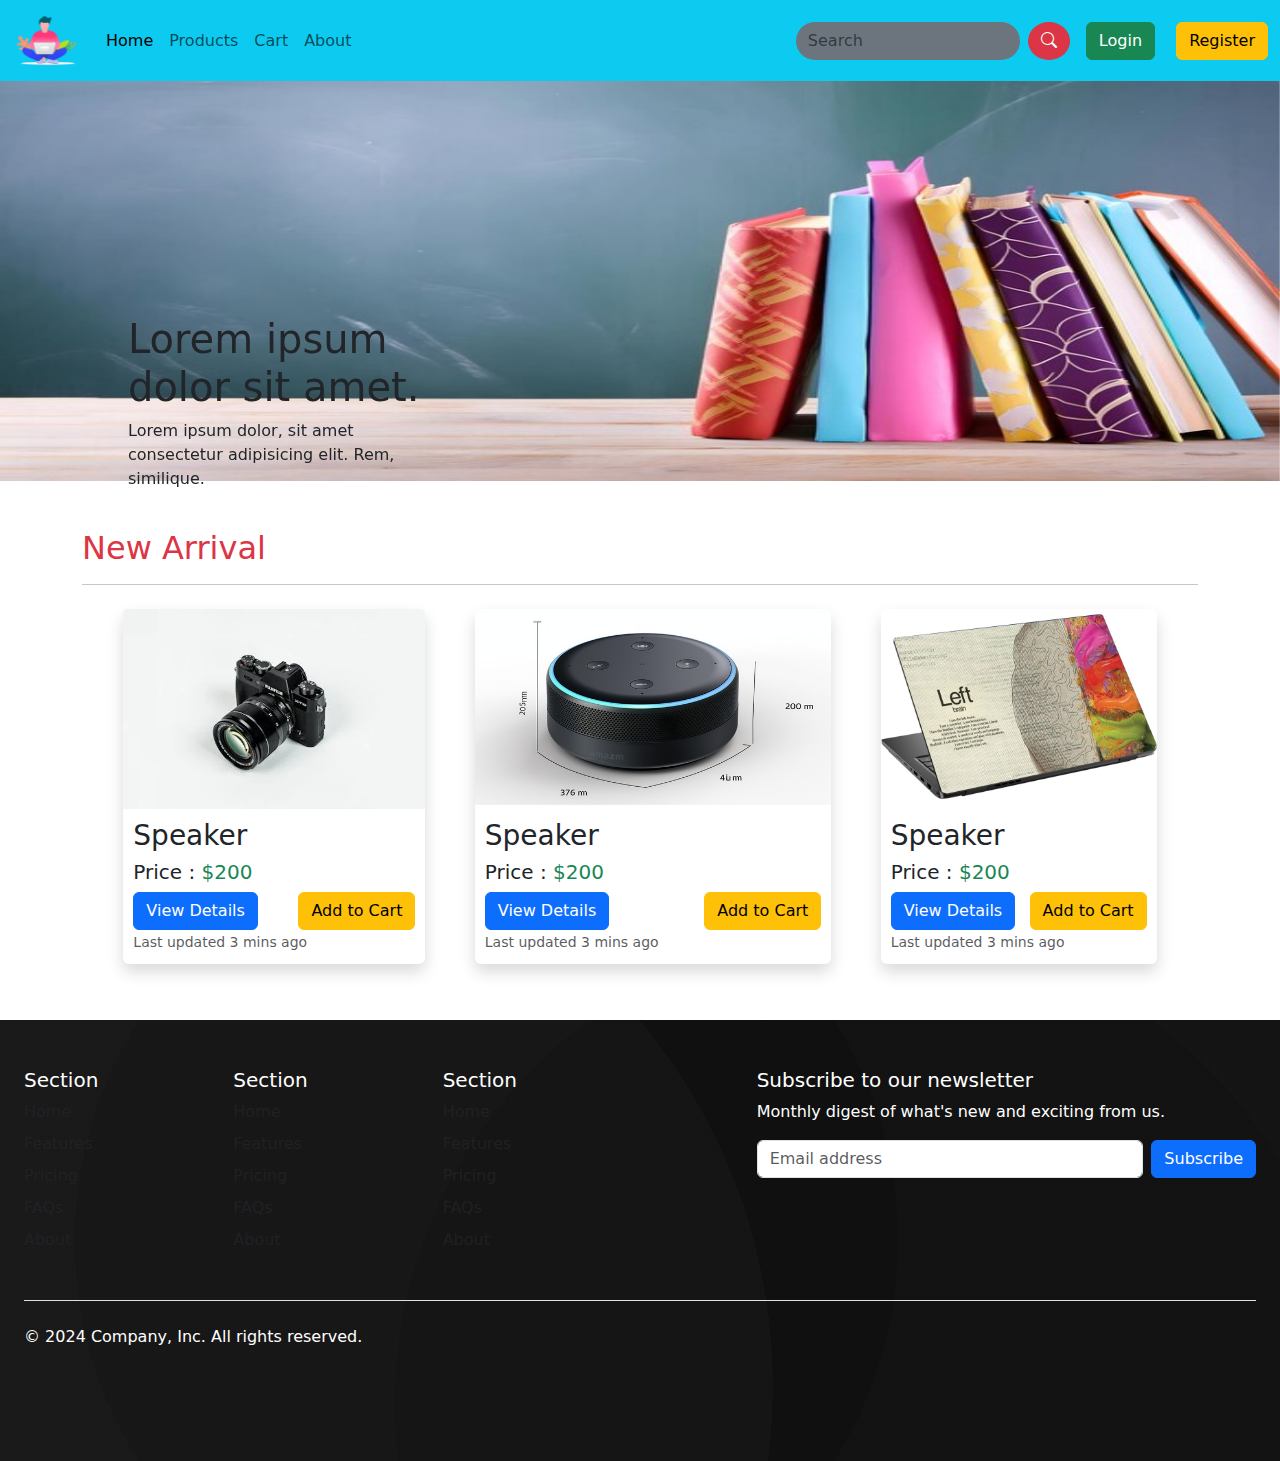
<file: index.html>
<!doctype html>
<html lang="en">

<head>
  <meta charset="utf-8">
  <meta name="viewport" content="width=device-width, initial-scale=1">
  <title>Mystore Official Website</title>

  <!-- favicon -->
  <link rel="shortcut icon" href="./images/logo.png" type="image/x-icon">
  <link rel="apple-touch-icon" href="./images/logo.png">

  <!-- Custom CSS -->
  <link rel="stylesheet" href="style.css">

  <!-- CDN link for bootstrap -->
  <link href="https://cdn.jsdelivr.net/npm/bootstrap@5.3.3/dist/css/bootstrap.min.css" rel="stylesheet"
    integrity="sha384-QWTKZyjpPEjISv5WaRU9OFeRpok6YctnYmDr5pNlyT2bRjXh0JMhjY6hW+ALEwIH" crossorigin="anonymous">

  <!-- cdn for owl carousel -->
  <link rel="stylesheet" href="https://cdnjs.cloudflare.com/ajax/libs/OwlCarousel2/2.3.4/assets/owl.carousel.css"
    integrity="sha512-UTNP5BXLIptsaj5WdKFrkFov94lDx+eBvbKyoe1YAfjeRPC+gT5kyZ10kOHCfNZqEui1sxmqvodNUx3KbuYI/A=="
    crossorigin="anonymous" referrerpolicy="no-referrer" />

  <link rel="stylesheet" href="https://cdnjs.cloudflare.com/ajax/libs/OwlCarousel2/2.3.4/assets/owl.theme.default.css"
    integrity="sha512-OTcub78R3msOCtY3Tc6FzeDJ8N9qvQn1Ph49ou13xgA9VsH9+LRxoFU6EqLhW4+PKRfU+/HReXmSZXHEkpYoOA=="
    crossorigin="anonymous" referrerpolicy="no-referrer" />

</head>

<body>

  <!-- start of header -->
  <header class="bg-info" id="header">
    <nav class="navbar navbar-expand-lg">
      <div class="container-fluid">
        <a class="navbar-brand" href="#">
          <img src="./images/logo.png" alt="logo Image" width="70px">
        </a>
        <button class="navbar-toggler" type="button" data-bs-toggle="collapse" data-bs-target="#navbarScroll"
          aria-controls="navbarScroll" aria-expanded="false" aria-label="Toggle navigation">
          <span class="navbar-toggler-icon"></span>
        </button>
        <div class="collapse navbar-collapse" id="navbarScroll">
          <ul class="navbar-nav me-auto my-2 my-lg-0 navbar-nav-scroll" style="--bs-scroll-height: 100px;">
            <li class="nav-item">
              <a class="nav-link active" aria-current="page" href="./index.html">Home</a>
            </li>
            <li class="nav-item">
              <a class="nav-link" href="./products.html">Products</a>
            </li>

            <li class="nav-item">
              <a class="nav-link" href="./cart.html">Cart</a>
            </li>

            <li class="nav-item">
              <a class="nav-link" href="./about.html">About</a>
            </li>

          </ul>
          <form class="d-flex" role="search">
            <input class="form-control me-2 rounded-pill bg-secondary border-0" type="search" placeholder="Search"
              aria-label="Search">
            <button class="btn btn-danger rounded-circle" type="submit"><i class="bi bi-search"></i></button>
          </form>

          <div class="btns">
            <a href="./login.html" class="btn btn-success mx-3">Login</a>
            <a href="./signup.html" class="btn btn-warning">Register</a>

          </div>
        </div>
      </div>
    </nav>
  </header>
  <!-- end of header -->


  <!-- start of main -->
  <main>

    <!-- start of banner/carousel -->
    <div id="banner">


      <div id="carouselExampleAutoplaying" class="carousel slide position-relative" data-bs-ride="carousel">
        <div class="carousel-inner">
          <div class="carousel-item active">
            <img src="./images/b3.jpg" class="d-block w-100" alt="bannerimage">

          </div>
          <div class="carousel-item">
            <img src="./images/b2.jpg" class="d-block w-100" alt="bannerimage">
          </div>
          <div class="carousel-item">
            <img src="./images/b3.jpg" class="d-block w-100" alt="bannerimage">
          </div>
        </div>
        <button class="carousel-control-prev button" type="button" data-bs-target="#carouselExampleAutoplaying"
          data-bs-slide="prev">
          <span class="carousel-control-prev-icon" aria-hidden="true"></span>
          <span class="visually-hidden">Previous</span>
        </button>
        <button class="carousel-control-next button" type="button" data-bs-target="#carouselExampleAutoplaying"
          data-bs-slide="next">
          <span class="carousel-control-next-icon" aria-hidden="true"></span>
          <span class="visually-hidden">Next</span>
        </button>
      </div>

      <div class="imagedetails">
        <h1>Lorem ipsum dolor sit amet.</h1>
        <p>Lorem ipsum dolor, sit amet consectetur adipisicing elit. Rem, similique.</p>
      </div>

    </div>
    <!-- end of banner -->


    <!-- start of new Arrival products -->
    <div class="container my-5" id="arrivals">
      <h2 class="text-danger">New Arrival</h2>
      <hr>
      <div class="d-flex justify-content-center">
        <div class="col-md-12">
          <div class="d-lg-flex justify-content-evenly ">
            <div class="card m-2 shadow border-0">
              <img src="./images/p1.webp" class="card-img-top" alt="productimage">
              <div class="card-body">
                <h3 class="card-title">Speaker</h3>
                <h5>Price : <span class="text-success">$200</span></h5>

                <div class="d-flex justify-content-between">
                  <button class="btn btn-primary">View Details</button>
                  <button class="btn btn-warning">Add to Cart</button>
                </div>

                <p class="card-text"><small class="text-body-secondary">Last updated 3 mins ago</small></p>
              </div>
            </div>

            <div class="card m-2 shadow border-0">
              <img src="./images/p2.jpg" class="card-img-top" alt="productimage">
              <div class="card-body">
                <h3 class="card-title">Speaker</h3>
                <h5>Price : <span class="text-success">$200</span></h5>

                <div class="d-flex justify-content-between">
                  <button class="btn btn-primary">View Details</button>
                  <button class="btn btn-warning">Add to Cart</button>
                </div>

                <p class="card-text"><small class="text-body-secondary">Last updated 3 mins ago</small></p>
              </div>
            </div>

            <div class="card m-2 shadow border-0">
              <img src="./images/p4.jpg" class="card-img-top" alt="productimage">
              <div class="card-body">
                <h3 class="card-title">Speaker</h3>
                <h5>Price : <span class="text-success">$200</span></h5>

                <div class="d-flex justify-content-between">
                  <button class="btn btn-primary">View Details</button>
                  <button class="btn btn-warning">Add to Cart</button>
                </div>

                <p class="card-text"><small class="text-body-secondary">Last updated 3 mins ago</small></p>
              </div>
            </div>

          </div>


        </div>

      </div>

    </div>
    <!-- end of new arrival products -->

    <!-- start of owl carousel -->

    <div class="owl-carousel">
      <div> <img src="./images/logo.png" alt=""></div>
      <div> <img src="./images/logo.png" alt=""></div>
      <div> <img src="./images/logo.png" alt=""></div>
      <div> <img src="./images/logo.png" alt=""></div>
      <div> <img src="./images/logo.png" alt=""></div>
      <div> <img src="./images/logo.png" alt=""></div>
      <div> <img src="./images/logo.png" alt=""></div>
    </div>
    <!-- end of owl carousel  -->









  </main>
  <!-- end of main -->



  <!-- start of footer -->

      <footer class="py-5 px-4">
        <div class="row">
          <div class="col-6 col-md-2 mb-3">
            <h5>Section</h5>
            <ul class="nav flex-column">
              <li class="nav-item mb-2"><a href="#" class="nav-link p-0 text-body-secondary">Home</a></li>
              <li class="nav-item mb-2"><a href="#" class="nav-link p-0 text-body-secondary">Features</a></li>
              <li class="nav-item mb-2"><a href="#" class="nav-link p-0 text-body-secondary">Pricing</a></li>
              <li class="nav-item mb-2"><a href="#" class="nav-link p-0 text-body-secondary">FAQs</a></li>
              <li class="nav-item mb-2"><a href="#" class="nav-link p-0 text-body-secondary">About</a></li>
            </ul>
          </div>
    
          <div class="col-6 col-md-2 mb-3">
            <h5>Section</h5>
            <ul class="nav flex-column">
              <li class="nav-item mb-2"><a href="#" class="nav-link p-0 text-body-secondary">Home</a></li>
              <li class="nav-item mb-2"><a href="#" class="nav-link p-0 text-body-secondary">Features</a></li>
              <li class="nav-item mb-2"><a href="#" class="nav-link p-0 text-body-secondary">Pricing</a></li>
              <li class="nav-item mb-2"><a href="#" class="nav-link p-0 text-body-secondary">FAQs</a></li>
              <li class="nav-item mb-2"><a href="#" class="nav-link p-0 text-body-secondary">About</a></li>
            </ul>
          </div>
    
          <div class="col-6 col-md-2 mb-3">
            <h5>Section</h5>
            <ul class="nav flex-column">
              <li class="nav-item mb-2"><a href="#" class="nav-link p-0 text-body-secondary">Home</a></li>
              <li class="nav-item mb-2"><a href="#" class="nav-link p-0 text-body-secondary">Features</a></li>
              <li class="nav-item mb-2"><a href="#" class="nav-link p-0 text-body-secondary">Pricing</a></li>
              <li class="nav-item mb-2"><a href="#" class="nav-link p-0 text-body-secondary">FAQs</a></li>
              <li class="nav-item mb-2"><a href="#" class="nav-link p-0 text-body-secondary">About</a></li>
            </ul>
          </div>
    
          <div class="col-md-5 offset-md-1 mb-3">
            <form>
              <h5>Subscribe to our newsletter</h5>
              <p>Monthly digest of what's new and exciting from us.</p>
              <div class="d-flex flex-column flex-sm-row w-100 gap-2">
                <label for="newsletter1" class="visually-hidden">Email address</label>
                <input id="newsletter1" type="text" class="form-control" placeholder="Email address">
                <button class="btn btn-primary" type="button">Subscribe</button>
              </div>
            </form>
          </div>
        </div>
    
        <div class="d-flex flex-column flex-sm-row justify-content-between py-4 my-4 border-top">
          <p>&copy; 2024 Company, Inc. All rights reserved.</p>
          <ul class="list-unstyled d-flex">
            <li class="ms-3"><a class="link-body-emphasis" href="#"></a></li>
            <li class="ms-3"><a class="link-body-emphasis" href="#"></a></li>
            <li class="ms-3"><a class="link-body-emphasis" href="#"></a></li>
          </ul>
        </div>
      </footer>
 
  <!-- end of footer -->




  <!-- CDN js for bootstrap -->
  <script src="https://cdn.jsdelivr.net/npm/bootstrap@5.3.3/dist/js/bootstrap.bundle.min.js"
    integrity="sha384-YvpcrYf0tY3lHB60NNkmXc5s9fDVZLESaAA55NDzOxhy9GkcIdslK1eN7N6jIeHz"
    crossorigin="anonymous"></script>

  <!-- CDN for owl Carousel -->

  <script src="https://cdnjs.cloudflare.com/ajax/libs/jquery/3.7.1/jquery.min.js"
    integrity="sha512-v2CJ7UaYy4JwqLDIrZUI/4hqeoQieOmAZNXBeQyjo21dadnwR+8ZaIJVT8EE2iyI61OV8e6M8PP2/4hpQINQ/g=="
    crossorigin="anonymous" referrerpolicy="no-referrer"></script>

  <script src="https://cdnjs.cloudflare.com/ajax/libs/OwlCarousel2/2.3.4/owl.carousel.min.js"
    integrity="sha512-bPs7Ae6pVvhOSiIcyUClR7/q2OAsRiovw4vAkX+zJbw3ShAeeqezq50RIIcIURq7Oa20rW2n2q+fyXBNcU9lrw=="
    crossorigin="anonymous" referrerpolicy="no-referrer"></script>

  <!-- Owl carousel properties -->

  <script>
    var owl = $('.owl-carousel');
    owl.owlCarousel({
      // items: 7,
      loop: true,
      margin: 10,
      autoplay: true,
      autoplayTimeout: 2000,
      autoplayHoverPause: true,
      responsive:{
            480:{
                items:2
            },
            600:{
                items:5
            }
        }
    });
  </script>
</body>

</html>
</file>
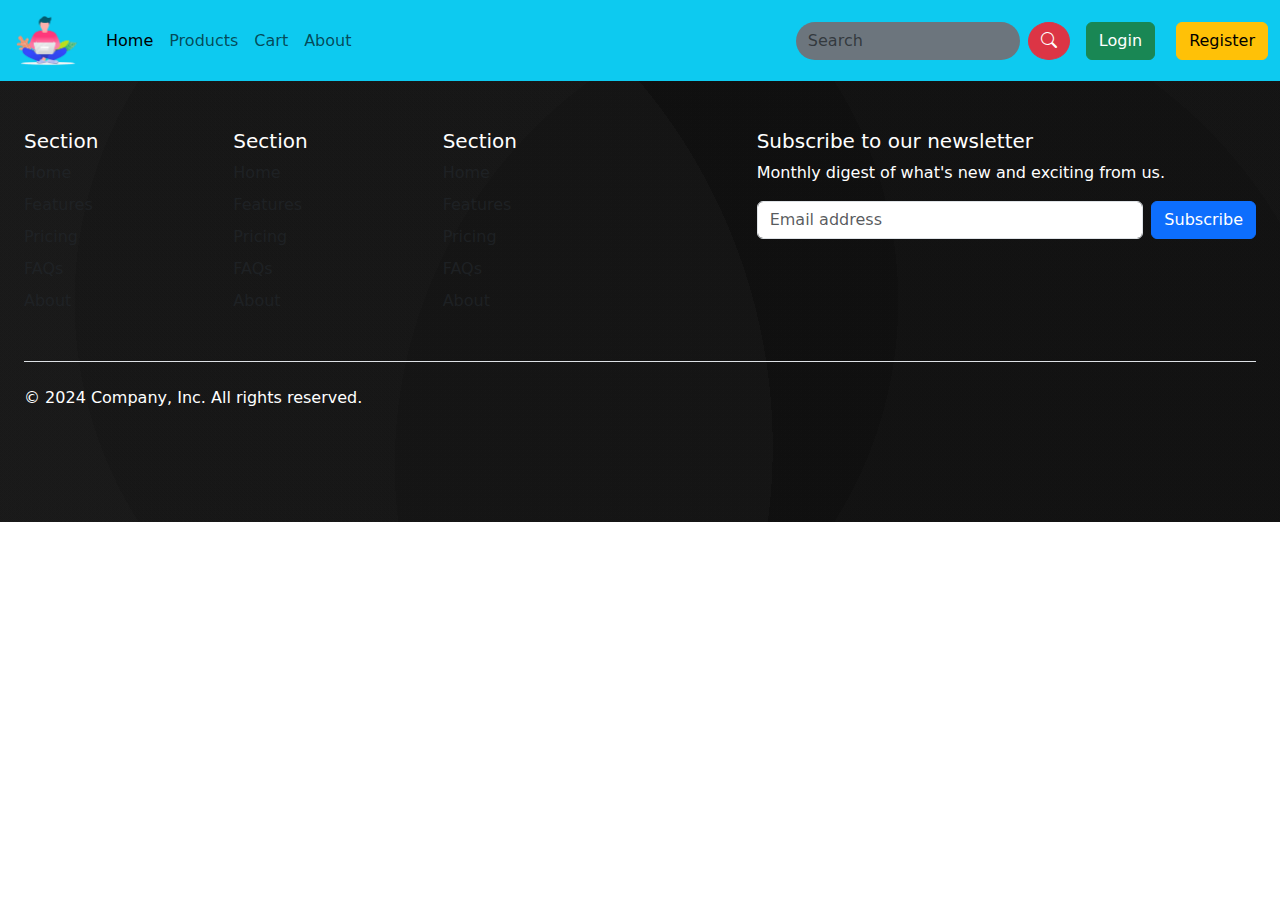
<file: login.html>
<!doctype html>
<html lang="en">

<head>
  <meta charset="utf-8">
  <meta name="viewport" content="width=device-width, initial-scale=1">
  <title>Mystore Official Website</title>

  <!-- favicon -->
  <link rel="shortcut icon" href="./images/logo.png" type="image/x-icon">
  <link rel="apple-touch-icon" href="./images/logo.png">

  <!-- Custom CSS -->
  <link rel="stylesheet" href="style.css">

  <!-- CDN link for bootstrap -->
  <link href="https://cdn.jsdelivr.net/npm/bootstrap@5.3.3/dist/css/bootstrap.min.css" rel="stylesheet"
    integrity="sha384-QWTKZyjpPEjISv5WaRU9OFeRpok6YctnYmDr5pNlyT2bRjXh0JMhjY6hW+ALEwIH" crossorigin="anonymous">



</head>

<body>

  <!-- start of header -->
  <header class="bg-info" id="header">
    <nav class="navbar navbar-expand-lg">
      <div class="container-fluid">
        <a class="navbar-brand" href="#">
          <img src="./images/logo.png" alt="logo Image" width="70px">
        </a>
        <button class="navbar-toggler" type="button" data-bs-toggle="collapse" data-bs-target="#navbarScroll"
          aria-controls="navbarScroll" aria-expanded="false" aria-label="Toggle navigation">
          <span class="navbar-toggler-icon"></span>
        </button>
        <div class="collapse navbar-collapse" id="navbarScroll">
          <ul class="navbar-nav me-auto my-2 my-lg-0 navbar-nav-scroll" style="--bs-scroll-height: 100px;">
            <li class="nav-item">
              <a class="nav-link active" aria-current="page" href="./index.html">Home</a>
            </li>
            <li class="nav-item">
              <a class="nav-link" href="./products.html">Products</a>
            </li>

            <li class="nav-item">
              <a class="nav-link" href="./cart.html">Cart</a>
            </li>

            <li class="nav-item">
              <a class="nav-link" href="./about.html">About</a>
            </li>

          </ul>
          <form class="d-flex" role="search">
            <input class="form-control me-2 rounded-pill bg-secondary border-0" type="search" placeholder="Search"
              aria-label="Search">
            <button class="btn btn-danger rounded-circle" type="submit"><i class="bi bi-search"></i></button>
          </form>

          <div class="btns">
            <a href="./login.html" class="btn btn-success mx-3">Login</a>
            <a href="./signup.html" class="btn btn-warning">Register</a>

          </div>
        </div>
      </div>
    </nav>
  </header>
  <!-- end of header -->



  <!-- start of footer -->
  <footer class="py-5 px-4">
    <div class="row">
      <div class="col-6 col-md-2 mb-3">
        <h5>Section</h5>
        <ul class="nav flex-column">
          <li class="nav-item mb-2"><a href="#" class="nav-link p-0 text-body-secondary">Home</a></li>
          <li class="nav-item mb-2"><a href="#" class="nav-link p-0 text-body-secondary">Features</a></li>
          <li class="nav-item mb-2"><a href="#" class="nav-link p-0 text-body-secondary">Pricing</a></li>
          <li class="nav-item mb-2"><a href="#" class="nav-link p-0 text-body-secondary">FAQs</a></li>
          <li class="nav-item mb-2"><a href="#" class="nav-link p-0 text-body-secondary">About</a></li>
        </ul>
      </div>

      <div class="col-6 col-md-2 mb-3">
        <h5>Section</h5>
        <ul class="nav flex-column">
          <li class="nav-item mb-2"><a href="#" class="nav-link p-0 text-body-secondary">Home</a></li>
          <li class="nav-item mb-2"><a href="#" class="nav-link p-0 text-body-secondary">Features</a></li>
          <li class="nav-item mb-2"><a href="#" class="nav-link p-0 text-body-secondary">Pricing</a></li>
          <li class="nav-item mb-2"><a href="#" class="nav-link p-0 text-body-secondary">FAQs</a></li>
          <li class="nav-item mb-2"><a href="#" class="nav-link p-0 text-body-secondary">About</a></li>
        </ul>
      </div>

      <div class="col-6 col-md-2 mb-3">
        <h5>Section</h5>
        <ul class="nav flex-column">
          <li class="nav-item mb-2"><a href="#" class="nav-link p-0 text-body-secondary">Home</a></li>
          <li class="nav-item mb-2"><a href="#" class="nav-link p-0 text-body-secondary">Features</a></li>
          <li class="nav-item mb-2"><a href="#" class="nav-link p-0 text-body-secondary">Pricing</a></li>
          <li class="nav-item mb-2"><a href="#" class="nav-link p-0 text-body-secondary">FAQs</a></li>
          <li class="nav-item mb-2"><a href="#" class="nav-link p-0 text-body-secondary">About</a></li>
        </ul>
      </div>

      <div class="col-md-5 offset-md-1 mb-3">
        <form>
          <h5>Subscribe to our newsletter</h5>
          <p>Monthly digest of what's new and exciting from us.</p>
          <div class="d-flex flex-column flex-sm-row w-100 gap-2">
            <label for="newsletter1" class="visually-hidden">Email address</label>
            <input id="newsletter1" type="text" class="form-control" placeholder="Email address">
            <button class="btn btn-primary" type="button">Subscribe</button>
          </div>
        </form>
      </div>
    </div>

    <div class="d-flex flex-column flex-sm-row justify-content-between py-4 my-4 border-top">
      <p>&copy; 2024 Company, Inc. All rights reserved.</p>
      <ul class="list-unstyled d-flex">
        <li class="ms-3"><a class="link-body-emphasis" href="#"></a></li>
        <li class="ms-3"><a class="link-body-emphasis" href="#"></a></li>
        <li class="ms-3"><a class="link-body-emphasis" href="#"></a></li>
      </ul>
    </div>
  </footer>
<!-- end of footer -->




<!-- CDN js for bootstrap -->
<script src="https://cdn.jsdelivr.net/npm/bootstrap@5.3.3/dist/js/bootstrap.bundle.min.js"
integrity="sha384-YvpcrYf0tY3lHB60NNkmXc5s9fDVZLESaAA55NDzOxhy9GkcIdslK1eN7N6jIeHz"
crossorigin="anonymous"></script>


</body>

</html>
</file>
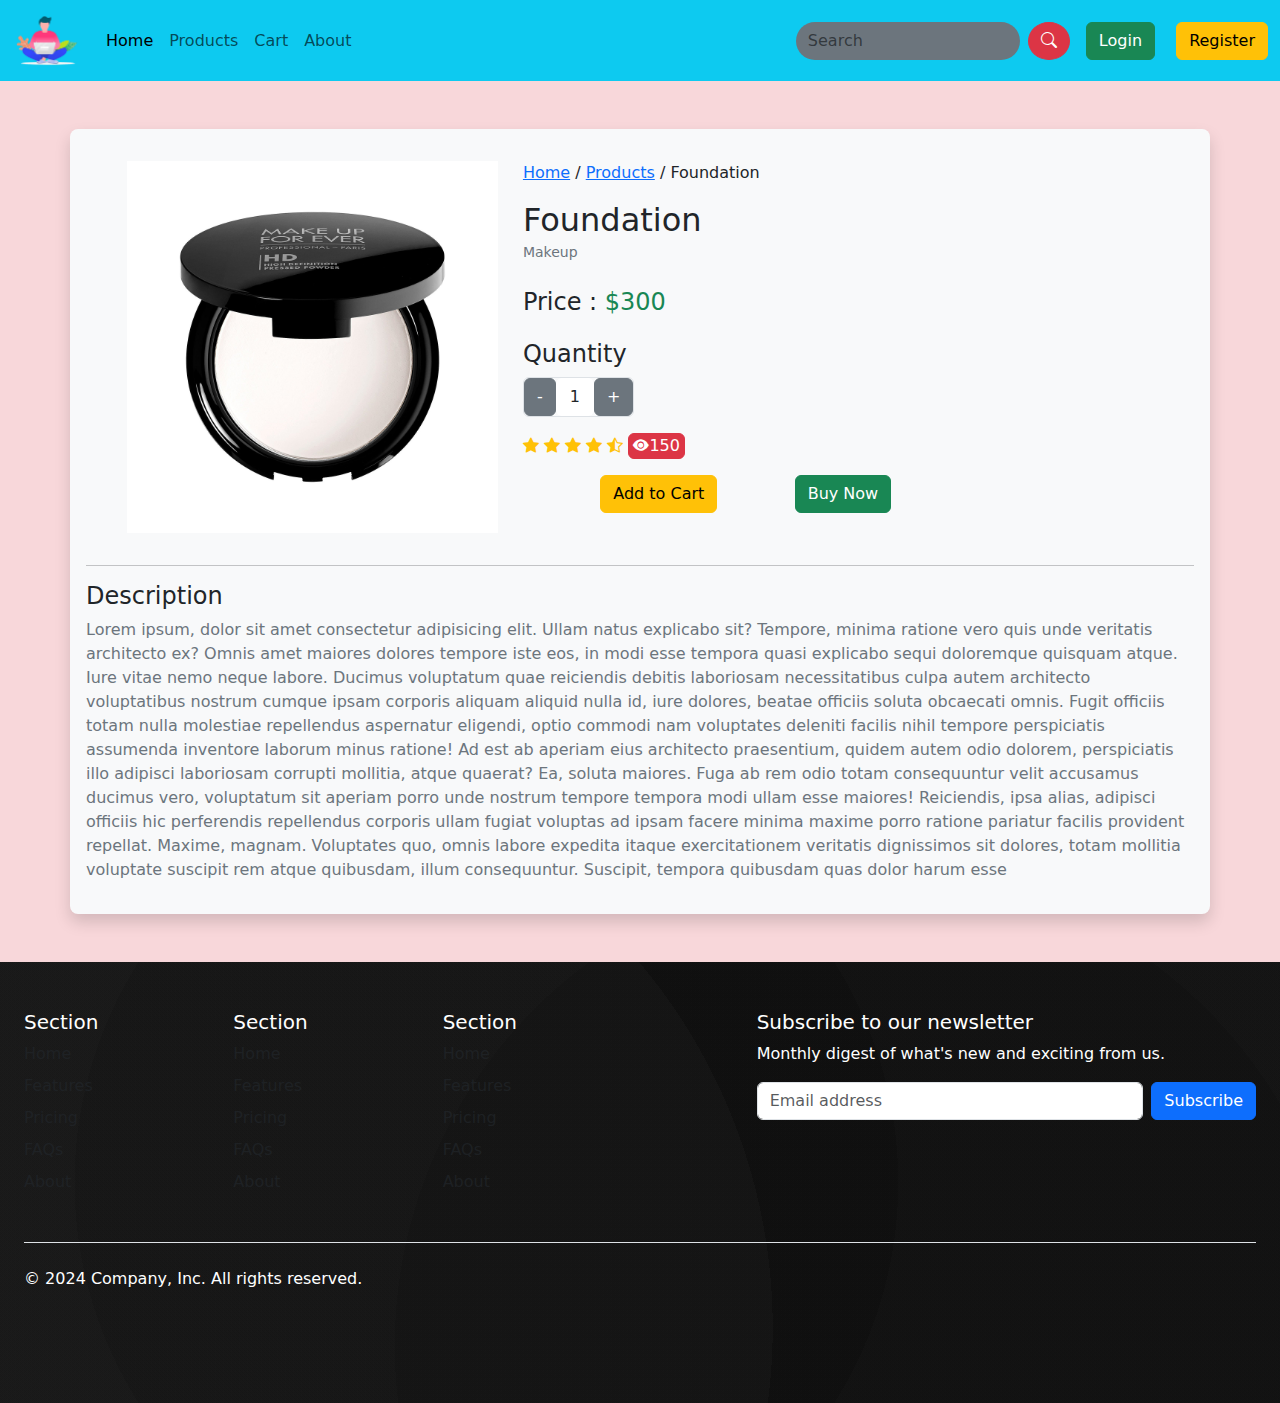
<file: productdetails.html>
<!doctype html>
<html lang="en">

<head>
    <meta charset="utf-8">
    <meta name="viewport" content="width=device-width, initial-scale=1">
    <title>Mystore Official Website</title>

    <!-- favicon -->
    <link rel="shortcut icon" href="./images/logo.png" type="image/x-icon">
    <link rel="apple-touch-icon" href="./images/logo.png">

    <!-- Custom CSS -->
    <link rel="stylesheet" href="style.css">

    <!-- CDN link for bootstrap -->
    <link href="https://cdn.jsdelivr.net/npm/bootstrap@5.3.3/dist/css/bootstrap.min.css" rel="stylesheet"
        integrity="sha384-QWTKZyjpPEjISv5WaRU9OFeRpok6YctnYmDr5pNlyT2bRjXh0JMhjY6hW+ALEwIH" crossorigin="anonymous">

    <!-- cdn for owl carousel -->
    <link rel="stylesheet" href="https://cdnjs.cloudflare.com/ajax/libs/OwlCarousel2/2.3.4/assets/owl.carousel.css"
        integrity="sha512-UTNP5BXLIptsaj5WdKFrkFov94lDx+eBvbKyoe1YAfjeRPC+gT5kyZ10kOHCfNZqEui1sxmqvodNUx3KbuYI/A=="
        crossorigin="anonymous" referrerpolicy="no-referrer" />

    <link rel="stylesheet" href="https://cdnjs.cloudflare.com/ajax/libs/OwlCarousel2/2.3.4/assets/owl.theme.default.css"
        integrity="sha512-OTcub78R3msOCtY3Tc6FzeDJ8N9qvQn1Ph49ou13xgA9VsH9+LRxoFU6EqLhW4+PKRfU+/HReXmSZXHEkpYoOA=="
        crossorigin="anonymous" referrerpolicy="no-referrer" />

</head>

<body class="bg-danger-subtle">

    <!-- start of header -->
    <header class="bg-info" id="header">
        <nav class="navbar navbar-expand-lg">
            <div class="container-fluid">
                <a class="navbar-brand" href="#">
                    <img src="./images/logo.png" alt="logo Image" width="70px">
                </a>
                <button class="navbar-toggler" type="button" data-bs-toggle="collapse" data-bs-target="#navbarScroll"
                    aria-controls="navbarScroll" aria-expanded="false" aria-label="Toggle navigation">
                    <span class="navbar-toggler-icon"></span>
                </button>
                <div class="collapse navbar-collapse" id="navbarScroll">
                    <ul class="navbar-nav me-auto my-2 my-lg-0 navbar-nav-scroll" style="--bs-scroll-height: 100px;">
                        <li class="nav-item">
                            <a class="nav-link active" aria-current="page" href="./index.html">Home</a>
                        </li>
                        <li class="nav-item">
                            <a class="nav-link" href="./products.html">Products</a>
                        </li>

                        <li class="nav-item">
                            <a class="nav-link" href="./cart.html">Cart</a>
                        </li>

                        <li class="nav-item">
                            <a class="nav-link" href="./about.html">About</a>
                        </li>

                    </ul>
                    <form class="d-flex" role="search">
                        <input class="form-control me-2 rounded-pill bg-secondary border-0" type="search"
                            placeholder="Search" aria-label="Search">
                        <button class="btn btn-danger rounded-circle" type="submit"><i
                                class="bi bi-search"></i></button>
                    </form>


                    <div class="btns">
                        <a href="./login.html" class="btn btn-success mx-3">Login</a>
                        <a href="./signup.html" class="btn btn-warning">Register</a>
            
                      </div>
                </div>
            </div>
        </nav>
    </header>
    <!-- end of header -->


    <!-- start of main -->
    <main>

        <div class="productdetails container my-5 p-3 bg-light shadow rounded-3" id="productdetails">
            <div class="d-flex">
                <div class="col-md-10 p-3 d-flex justify-content-evenly">
                    <div class="image col-md-5">
                        <img src="./images/p3.jpg" alt="product image" width="100%">
                    </div>
                    <div class="imgdetails col-md-6">
                        <a href="./index.html">Home</a> /
                        <a href="./products.html"> Products</a> /
                        <span> Foundation</span>

                        <h2 class="text-dark mt-3 mb-0">Foundation</h2>
                        <small class="text-secondary m-0">Makeup</small>

                        <h4 class="my-4">Price : <span class="text-success">$300</span></h4>
                        <h4>Quantity</h4>
                        <div class="qty d-flex w-25 border rounded">
                            <button class="btn btn-secondary">-</button>
                            <input type="text" value="1" class="form-control text-center border-0" readonly>
                            <button class="btn btn-secondary">+</button>
                        </div>

                        <p class="text-warning my-3">
                            <i class="bi bi-star-fill"></i>
                            <i class="bi bi-star-fill"></i>
                            <i class="bi bi-star-fill"></i>
                            <i class="bi bi-star-fill"></i>
                            <i class="bi bi-star-half"></i>
                            <span class="btn btn-danger px-1 py-0"><i class="bi bi-eye-fill"></i>150</span>
                        </p>

                        <div class="d-flex justify-content-evenly">
                            <button class="btn btn-warning">Add to Cart</button>
                            <button class="btn btn-success">Buy Now</button>
                        </div>

                    </div>

                </div>

            </div>
            <hr>
            <h4>Description</h4>
            <p class="text-secondary">Lorem ipsum, dolor sit amet consectetur adipisicing elit. Ullam natus explicabo
                sit? Tempore, minima ratione vero quis unde veritatis architecto ex? Omnis amet maiores dolores tempore
                iste eos, in modi esse tempora quasi explicabo sequi doloremque quisquam atque. Iure vitae nemo neque
                labore. Ducimus voluptatum quae reiciendis debitis laboriosam necessitatibus culpa autem architecto
                voluptatibus nostrum cumque ipsam corporis aliquam aliquid nulla id, iure dolores, beatae officiis
                soluta obcaecati omnis. Fugit officiis totam nulla molestiae repellendus aspernatur eligendi, optio
                commodi nam voluptates deleniti facilis nihil tempore perspiciatis assumenda inventore laborum minus
                ratione! Ad est ab aperiam eius architecto praesentium, quidem autem odio dolorem, perspiciatis illo
                adipisci laboriosam corrupti mollitia, atque quaerat? Ea, soluta maiores. Fuga ab rem odio totam
                consequuntur velit accusamus ducimus vero, voluptatum sit aperiam porro unde nostrum tempore tempora
                modi ullam esse maiores! Reiciendis, ipsa alias, adipisci officiis hic perferendis repellendus corporis
                ullam fugiat voluptas ad ipsam facere minima maxime porro ratione pariatur facilis provident repellat.
                Maxime, magnam. Voluptates quo, omnis labore expedita itaque exercitationem veritatis dignissimos sit
                dolores, totam mollitia voluptate suscipit rem atque quibusdam, illum consequuntur. Suscipit, tempora
                quibusdam quas dolor harum esse </p>
        </div>


    </main>
    <!-- end of main -->


    <!-- start of footer -->
    <footer class="py-5 px-4">
        <div class="row">
            <div class="col-6 col-md-2 mb-3">
                <h5>Section</h5>
                <ul class="nav flex-column">
                    <li class="nav-item mb-2"><a href="#" class="nav-link p-0 text-body-secondary">Home</a></li>
                    <li class="nav-item mb-2"><a href="#" class="nav-link p-0 text-body-secondary">Features</a></li>
                    <li class="nav-item mb-2"><a href="#" class="nav-link p-0 text-body-secondary">Pricing</a></li>
                    <li class="nav-item mb-2"><a href="#" class="nav-link p-0 text-body-secondary">FAQs</a></li>
                    <li class="nav-item mb-2"><a href="#" class="nav-link p-0 text-body-secondary">About</a></li>
                </ul>
            </div>

            <div class="col-6 col-md-2 mb-3">
                <h5>Section</h5>
                <ul class="nav flex-column">
                    <li class="nav-item mb-2"><a href="#" class="nav-link p-0 text-body-secondary">Home</a></li>
                    <li class="nav-item mb-2"><a href="#" class="nav-link p-0 text-body-secondary">Features</a></li>
                    <li class="nav-item mb-2"><a href="#" class="nav-link p-0 text-body-secondary">Pricing</a></li>
                    <li class="nav-item mb-2"><a href="#" class="nav-link p-0 text-body-secondary">FAQs</a></li>
                    <li class="nav-item mb-2"><a href="#" class="nav-link p-0 text-body-secondary">About</a></li>
                </ul>
            </div>

            <div class="col-6 col-md-2 mb-3">
                <h5>Section</h5>
                <ul class="nav flex-column">
                    <li class="nav-item mb-2"><a href="#" class="nav-link p-0 text-body-secondary">Home</a></li>
                    <li class="nav-item mb-2"><a href="#" class="nav-link p-0 text-body-secondary">Features</a></li>
                    <li class="nav-item mb-2"><a href="#" class="nav-link p-0 text-body-secondary">Pricing</a></li>
                    <li class="nav-item mb-2"><a href="#" class="nav-link p-0 text-body-secondary">FAQs</a></li>
                    <li class="nav-item mb-2"><a href="#" class="nav-link p-0 text-body-secondary">About</a></li>
                </ul>
            </div>

            <div class="col-md-5 offset-md-1 mb-3">
                <form>
                    <h5>Subscribe to our newsletter</h5>
                    <p>Monthly digest of what's new and exciting from us.</p>
                    <div class="d-flex flex-column flex-sm-row w-100 gap-2">
                        <label for="newsletter1" class="visually-hidden">Email address</label>
                        <input id="newsletter1" type="text" class="form-control" placeholder="Email address">
                        <button class="btn btn-primary" type="button">Subscribe</button>
                    </div>
                </form>
            </div>
        </div>

        <div class="d-flex flex-column flex-sm-row justify-content-between py-4 my-4 border-top">
            <p>&copy; 2024 Company, Inc. All rights reserved.</p>
            <ul class="list-unstyled d-flex">
                <li class="ms-3"><a class="link-body-emphasis" href="#"></a></li>
                <li class="ms-3"><a class="link-body-emphasis" href="#"></a></li>
                <li class="ms-3"><a class="link-body-emphasis" href="#"></a></li>
            </ul>
        </div>
    </footer>
    <!-- end of footer -->




    <!-- CDN js for bootstrap -->
    <script src="https://cdn.jsdelivr.net/npm/bootstrap@5.3.3/dist/js/bootstrap.bundle.min.js"
        integrity="sha384-YvpcrYf0tY3lHB60NNkmXc5s9fDVZLESaAA55NDzOxhy9GkcIdslK1eN7N6jIeHz"
        crossorigin="anonymous"></script>

</body>

</html>
</file>
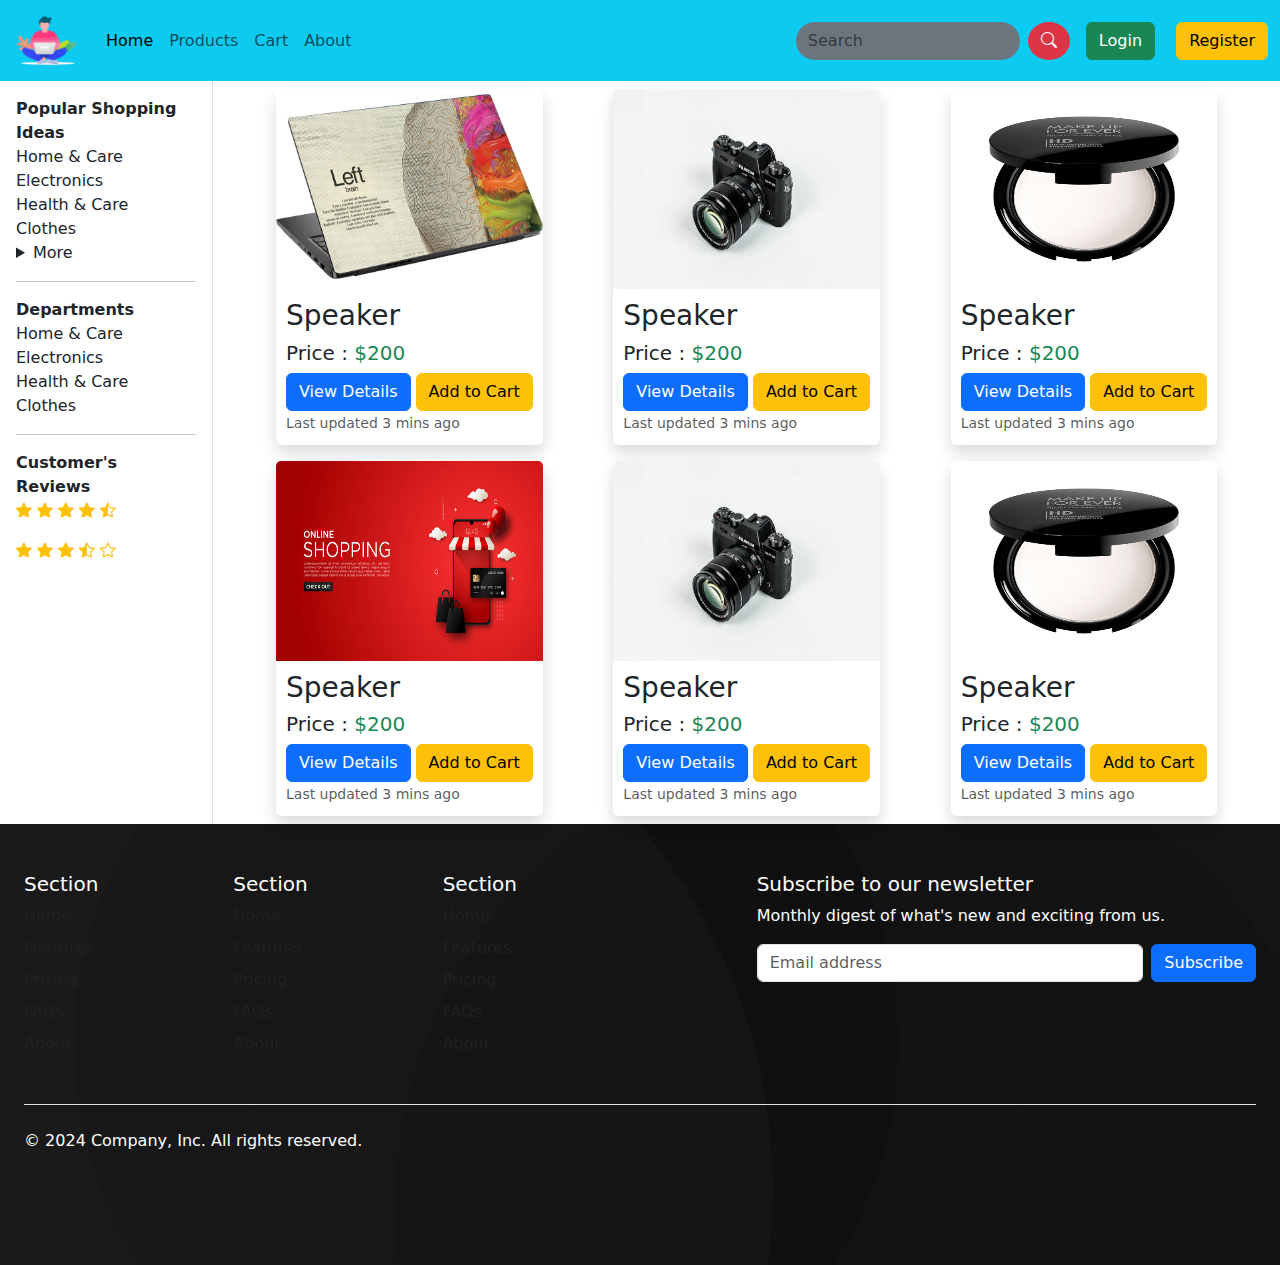
<file: products.html>
<!doctype html>
<html lang="en">

<head>
  <meta charset="utf-8">
  <meta name="viewport" content="width=device-width, initial-scale=1">
  <title>Mystore Official Website</title>

  <!-- favicon -->
  <link rel="shortcut icon" href="./images/logo.png" type="image/x-icon">
  <link rel="apple-touch-icon" href="./images/logo.png">

  <!-- Custom CSS -->
  <link rel="stylesheet" href="style.css">

  <!-- CDN link for bootstrap -->
  <link href="https://cdn.jsdelivr.net/npm/bootstrap@5.3.3/dist/css/bootstrap.min.css" rel="stylesheet"
    integrity="sha384-QWTKZyjpPEjISv5WaRU9OFeRpok6YctnYmDr5pNlyT2bRjXh0JMhjY6hW+ALEwIH" crossorigin="anonymous">



</head>

<body>

  <!-- start of header -->
  <header class="bg-info" id="header">
    <nav class="navbar navbar-expand-lg">
      <div class="container-fluid">
        <a class="navbar-brand" href="#">
          <img src="./images/logo.png" alt="logo Image" width="70px">
        </a>
        <button class="navbar-toggler" type="button" data-bs-toggle="collapse" data-bs-target="#navbarScroll"
          aria-controls="navbarScroll" aria-expanded="false" aria-label="Toggle navigation">
          <span class="navbar-toggler-icon"></span>
        </button>
        <div class="collapse navbar-collapse" id="navbarScroll">
          <ul class="navbar-nav me-auto my-2 my-lg-0 navbar-nav-scroll" style="--bs-scroll-height: 100px;">
            <li class="nav-item">
              <a class="nav-link active" aria-current="page" href="./index.html">Home</a>
            </li>
            <li class="nav-item">
              <a class="nav-link" href="./products.html">Products</a>
            </li>

            <li class="nav-item">
              <a class="nav-link" href="./cart.html">Cart</a>
            </li>

            <li class="nav-item">
              <a class="nav-link" href="./about.html">About</a>
            </li>

          </ul>
          <form class="d-flex" role="search">
            <input class="form-control me-2 rounded-pill bg-secondary border-0" type="search" placeholder="Search"
              aria-label="Search">
            <button class="btn btn-danger rounded-circle" type="submit"><i class="bi bi-search"></i></button>
          </form>

          <div class="btns">
            <a href="./login.html" class="btn btn-success mx-3">Login</a>
            <a href="./signup.html" class="btn btn-warning">Register</a>

          </div>
        </div>
      </div>
    </nav>
  </header>
  <!-- end of header -->

  <!-- start of main section -->
   <main>
    <div class="products" id="products">
        <div class="d-flex">
            <div class="categories border-end col-md-2 p-3">
                <p class="fw-bold m-0 fs-6">Popular Shopping Ideas</p>
                <li>Home & Care</li>
                <li>Electronics</li>
                <li>Health & Care</li>
                <li>Clothes</li>
                <details>
                    <summary>More</summary>
                    <li>Mobiles</li>
                    <li>Laptop</li>
                    <li>Shoes</li>
                </details>
                <hr>
                <p class="fw-bold m-0 fs-6">Departments</p>
                <li>Home & Care</li>
                <li>Electronics</li>
                <li>Health & Care</li>
                <li>Clothes</li>

                <hr>
                <p class="fw-bold m-0 fs-6">Customer's Reviews</p>
                <p class="text-warning">
                    <i class="bi bi-star-fill"></i>
                    <i class="bi bi-star-fill"></i>
                    <i class="bi bi-star-fill"></i>
                    <i class="bi bi-star-fill"></i>
                    <i class="bi bi-star-half"></i>
                </p>
                <p class="text-warning">
                    <i class="bi bi-star-fill"></i>
                    <i class="bi bi-star-fill"></i>
                    <i class="bi bi-star-fill"></i>
                    <i class="bi bi-star-half"></i>
                    <i class="bi bi-star"></i>

                </p>
                

            </div>


            <div class="product-items col-md-10">
                
                      <div class="d-md-flex justify-content-evenly flex-wrap ">
                        <div class="card col-md-6 col-lg-3 m-2 shadow border-0">
                          <img src="./images/p4.jpg" class="card-img-top" alt="productimage">
                          <div class="card-body">
                            <h3 class="card-title">Speaker</h3>
                            <h5>Price : <span class="text-success">$200</span></h5>
            
                            <div class="d-flex justify-content-between">
                             <a href="./productdetails.html"> <button class="btn btn-primary">View Details</button></a>
                              <button class="btn btn-warning">Add to Cart</button>
                            </div>
            
                            <p class="card-text"><small class="text-body-secondary">Last updated 3 mins ago</small></p>
                          </div>
                        </div>
            
                        <div class="card col-md-6 col-lg-3 m-2 shadow border-0">
                          <img src="./images/p1.webp" class="card-img-top" alt="productimage">
                          <div class="card-body">
                            <h3 class="card-title">Speaker</h3>
                            <h5>Price : <span class="text-success">$200</span></h5>
            
                            <div class="d-flex justify-content-between">
                              <button class="btn btn-primary">View Details</button>
                              <button class="btn btn-warning">Add to Cart</button>
                            </div>
            
                            <p class="card-text"><small class="text-body-secondary">Last updated 3 mins ago</small></p>
                          </div>
                        </div>
            
                        <div class="card col-md-6 col-lg-3 m-2 shadow border-0">
                          <img src="./images/p3.jpg" class="card-img-top" alt="productimage">
                          <div class="card-body">
                            <h3 class="card-title">Speaker</h3>
                            <h5>Price : <span class="text-success">$200</span></h5>
            
                            <div class="d-flex justify-content-between">
                              <button class="btn btn-primary">View Details</button>
                              <button class="btn btn-warning">Add to Cart</button>
                            </div>
            
                            <p class="card-text"><small class="text-body-secondary">Last updated 3 mins ago</small></p>
                          </div>
                        </div>
            
                       
                      </div>

                   
                      <div class="d-md-flex justify-content-evenly flex-wrap ">
                        <div class="card col-md-6 col-lg-3 m-2 shadow border-0">
                          <img src="./images/b1.jpg" class="card-img-top" alt="productimage">
                          <div class="card-body">
                            <h3 class="card-title">Speaker</h3>
                            <h5>Price : <span class="text-success">$200</span></h5>
            
                            <div class="d-flex justify-content-between">
                              <button class="btn btn-primary">View Details</button>
                              <button class="btn btn-warning">Add to Cart</button>
                            </div>
            
                            <p class="card-text"><small class="text-body-secondary">Last updated 3 mins ago</small></p>
                          </div>
                        </div>
            
                        <div class="card col-md-6 col-lg-3 m-2 shadow border-0">
                          <img src="./images/p1.webp" class="card-img-top" alt="productimage">
                          <div class="card-body">
                            <h3 class="card-title">Speaker</h3>
                            <h5>Price : <span class="text-success">$200</span></h5>
            
                            <div class="d-flex justify-content-between">
                              <button class="btn btn-primary">View Details</button>
                              <button class="btn btn-warning">Add to Cart</button>
                            </div>
            
                            <p class="card-text"><small class="text-body-secondary">Last updated 3 mins ago</small></p>
                          </div>
                        </div>
            
                        <div class="card col-md-6 col-lg-3 m-2 shadow border-0">
                          <img src="./images/p3.jpg" class="card-img-top" alt="productimage">
                          <div class="card-body">
                            <h3 class="card-title">Speaker</h3>
                            <h5>Price : <span class="text-success">$200</span></h5>
            
                            <div class="d-flex justify-content-between">
                              <button class="btn btn-primary">View Details</button>
                              <button class="btn btn-warning">Add to Cart</button>
                            </div>
            
                            <p class="card-text"><small class="text-body-secondary">Last updated 3 mins ago</small></p>
                          </div>
                        </div>
            
                       
                      </div>

            </div>
        </div>
    </div>
   </main>

   <!-- end of main section  -->



  <!-- start of footer -->

  <footer class="py-5 px-4">
    <div class="row">
      <div class="col-6 col-md-2 mb-3">
        <h5>Section</h5>
        <ul class="nav flex-column">
          <li class="nav-item mb-2"><a href="#" class="nav-link p-0 text-body-secondary">Home</a></li>
          <li class="nav-item mb-2"><a href="#" class="nav-link p-0 text-body-secondary">Features</a></li>
          <li class="nav-item mb-2"><a href="#" class="nav-link p-0 text-body-secondary">Pricing</a></li>
          <li class="nav-item mb-2"><a href="#" class="nav-link p-0 text-body-secondary">FAQs</a></li>
          <li class="nav-item mb-2"><a href="#" class="nav-link p-0 text-body-secondary">About</a></li>
        </ul>
      </div>

      <div class="col-6 col-md-2 mb-3">
        <h5>Section</h5>
        <ul class="nav flex-column">
          <li class="nav-item mb-2"><a href="#" class="nav-link p-0 text-body-secondary">Home</a></li>
          <li class="nav-item mb-2"><a href="#" class="nav-link p-0 text-body-secondary">Features</a></li>
          <li class="nav-item mb-2"><a href="#" class="nav-link p-0 text-body-secondary">Pricing</a></li>
          <li class="nav-item mb-2"><a href="#" class="nav-link p-0 text-body-secondary">FAQs</a></li>
          <li class="nav-item mb-2"><a href="#" class="nav-link p-0 text-body-secondary">About</a></li>
        </ul>
      </div>

      <div class="col-6 col-md-2 mb-3">
        <h5>Section</h5>
        <ul class="nav flex-column">
          <li class="nav-item mb-2"><a href="#" class="nav-link p-0 text-body-secondary">Home</a></li>
          <li class="nav-item mb-2"><a href="#" class="nav-link p-0 text-body-secondary">Features</a></li>
          <li class="nav-item mb-2"><a href="#" class="nav-link p-0 text-body-secondary">Pricing</a></li>
          <li class="nav-item mb-2"><a href="#" class="nav-link p-0 text-body-secondary">FAQs</a></li>
          <li class="nav-item mb-2"><a href="#" class="nav-link p-0 text-body-secondary">About</a></li>
        </ul>
      </div>

      <div class="col-md-5 offset-md-1 mb-3">
        <form>
          <h5>Subscribe to our newsletter</h5>
          <p>Monthly digest of what's new and exciting from us.</p>
          <div class="d-flex flex-column flex-sm-row w-100 gap-2">
            <label for="newsletter1" class="visually-hidden">Email address</label>
            <input id="newsletter1" type="text" class="form-control" placeholder="Email address">
            <button class="btn btn-primary" type="button">Subscribe</button>
          </div>
        </form>
      </div>
    </div>

    <div class="d-flex flex-column flex-sm-row justify-content-between py-4 my-4 border-top">
      <p>&copy; 2024 Company, Inc. All rights reserved.</p>
      <ul class="list-unstyled d-flex">
        <li class="ms-3"><a class="link-body-emphasis" href="#"></a></li>
        <li class="ms-3"><a class="link-body-emphasis" href="#"></a></li>
        <li class="ms-3"><a class="link-body-emphasis" href="#"></a></li>
      </ul>
    </div>
  </footer>

<!-- end of footer -->




<!-- CDN js for bootstrap -->
<script src="https://cdn.jsdelivr.net/npm/bootstrap@5.3.3/dist/js/bootstrap.bundle.min.js"
integrity="sha384-YvpcrYf0tY3lHB60NNkmXc5s9fDVZLESaAA55NDzOxhy9GkcIdslK1eN7N6jIeHz"
crossorigin="anonymous"></script>


</body>

</html>
</file>
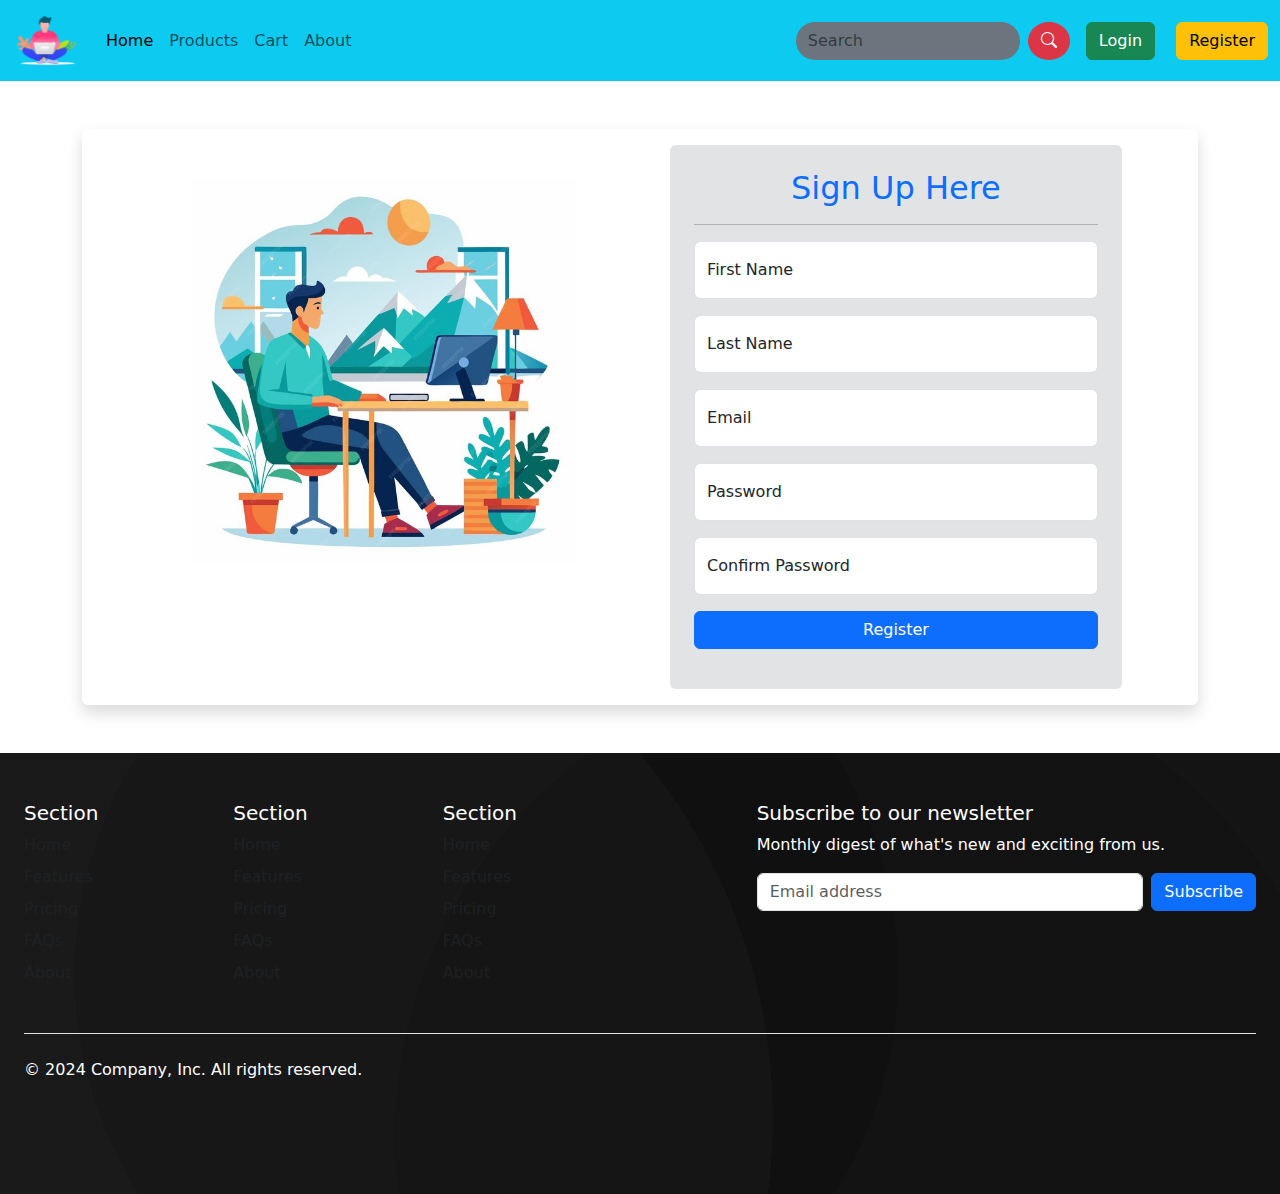
<file: signup.html>
<!doctype html>
<html lang="en">

<head>
    <meta charset="utf-8">
    <meta name="viewport" content="width=device-width, initial-scale=1">
    <title>Mystore Official Website</title>

    <!-- favicon -->
    <link rel="shortcut icon" href="./images/logo.png" type="image/x-icon">
    <link rel="apple-touch-icon" href="./images/logo.png">

    <!-- Custom CSS -->
    <link rel="stylesheet" href="style.css">

    <!-- CDN link for bootstrap -->
    <link href="https://cdn.jsdelivr.net/npm/bootstrap@5.3.3/dist/css/bootstrap.min.css" rel="stylesheet"
        integrity="sha384-QWTKZyjpPEjISv5WaRU9OFeRpok6YctnYmDr5pNlyT2bRjXh0JMhjY6hW+ALEwIH" crossorigin="anonymous">



</head>

<body>

    <!-- start of header -->
    <header class="bg-info" id="header">
        <nav class="navbar navbar-expand-lg">
            <div class="container-fluid">
                <a class="navbar-brand" href="#">
                    <img src="./images/logo.png" alt="logo Image" width="70px">
                </a>
                <button class="navbar-toggler" type="button" data-bs-toggle="collapse" data-bs-target="#navbarScroll"
                    aria-controls="navbarScroll" aria-expanded="false" aria-label="Toggle navigation">
                    <span class="navbar-toggler-icon"></span>
                </button>
                <div class="collapse navbar-collapse" id="navbarScroll">
                    <ul class="navbar-nav me-auto my-2 my-lg-0 navbar-nav-scroll" style="--bs-scroll-height: 100px;">
                        <li class="nav-item">
                            <a class="nav-link active" aria-current="page" href="./index.html">Home</a>
                        </li>
                        <li class="nav-item">
                            <a class="nav-link" href="./products.html">Products</a>
                        </li>

                        <li class="nav-item">
                            <a class="nav-link" href="./cart.html">Cart</a>
                        </li>

                        <li class="nav-item">
                            <a class="nav-link" href="./about.html">About</a>
                        </li>

                    </ul>
                    <form class="d-flex" role="search">
                        <input class="form-control me-2 rounded-pill bg-secondary border-0" type="search"
                            placeholder="Search" aria-label="Search">
                        <button class="btn btn-danger rounded-circle" type="submit"><i
                                class="bi bi-search"></i></button>
                    </form>

                    <div class="btns">
                        <a href="./login.html" class="btn btn-success mx-3">Login</a>
                        <a href="./signup.html" class="btn btn-warning">Register</a>

                    </div>
                </div>
            </div>
        </nav>
    </header>
    <!-- end of header -->






    <!-- start of main section -->
    <main>
        <div class="container my-5">
            <div class="d-flex">
                <div class="col-md-12 d-md-flex justify-content-evenly p-3 shadow rounded">
                    <div class="image col-md-5">
                        <img src="./images/signupimage.jpg" alt="signup image" width="100%">
                    </div>
                    <form class="bg-secondary-subtle rounded p-4 col-md-5">
                        <h2 class="text-center text-primary">Sign Up Here</h2>
                        <hr>

                        <div class="form-floating mb-3">
                            <input type="text" id="fname" placeholder="" class="form-control">
                            <label for="fname">First Name</label>
                        </div>


                        <div class="form-floating mb-3">
                            <input type="text" id="lname" placeholder="" class="form-control">
                            <label for="lname">Last Name</label>
                        </div>


                        <div class="form-floating mb-3">
                            <input type="email" id="email" placeholder="" class="form-control">
                            <label for="email">Email</label>
                        </div>


                        <div class="form-floating mb-3">
                            <input type="password" id="pwd" placeholder="" class="form-control">
                            <label for="pwd">Password</label>
                        </div>


                        <div class="form-floating mb-3">
                            <input type="password" id="cpwd" placeholder="" class="form-control">
                            <label for="cpwd">Confirm Password</label>
                        </div>

                        <div class="mb-3">
                            <input type="Submit" value="Register" class="w-100 btn btn-primary">
                        </div>

                    </form>

                </div>
            </div>


        </div>
    </main>

    <!-- end of main section -->














    <!-- start of footer -->
    <footer class="py-5 px-4">
        <div class="row">
            <div class="col-6 col-md-2 mb-3">
                <h5>Section</h5>
                <ul class="nav flex-column">
                    <li class="nav-item mb-2"><a href="#" class="nav-link p-0 text-body-secondary">Home</a></li>
                    <li class="nav-item mb-2"><a href="#" class="nav-link p-0 text-body-secondary">Features</a></li>
                    <li class="nav-item mb-2"><a href="#" class="nav-link p-0 text-body-secondary">Pricing</a></li>
                    <li class="nav-item mb-2"><a href="#" class="nav-link p-0 text-body-secondary">FAQs</a></li>
                    <li class="nav-item mb-2"><a href="#" class="nav-link p-0 text-body-secondary">About</a></li>
                </ul>
            </div>

            <div class="col-6 col-md-2 mb-3">
                <h5>Section</h5>
                <ul class="nav flex-column">
                    <li class="nav-item mb-2"><a href="#" class="nav-link p-0 text-body-secondary">Home</a></li>
                    <li class="nav-item mb-2"><a href="#" class="nav-link p-0 text-body-secondary">Features</a></li>
                    <li class="nav-item mb-2"><a href="#" class="nav-link p-0 text-body-secondary">Pricing</a></li>
                    <li class="nav-item mb-2"><a href="#" class="nav-link p-0 text-body-secondary">FAQs</a></li>
                    <li class="nav-item mb-2"><a href="#" class="nav-link p-0 text-body-secondary">About</a></li>
                </ul>
            </div>

            <div class="col-6 col-md-2 mb-3">
                <h5>Section</h5>
                <ul class="nav flex-column">
                    <li class="nav-item mb-2"><a href="#" class="nav-link p-0 text-body-secondary">Home</a></li>
                    <li class="nav-item mb-2"><a href="#" class="nav-link p-0 text-body-secondary">Features</a></li>
                    <li class="nav-item mb-2"><a href="#" class="nav-link p-0 text-body-secondary">Pricing</a></li>
                    <li class="nav-item mb-2"><a href="#" class="nav-link p-0 text-body-secondary">FAQs</a></li>
                    <li class="nav-item mb-2"><a href="#" class="nav-link p-0 text-body-secondary">About</a></li>
                </ul>
            </div>

            <div class="col-md-5 offset-md-1 mb-3">
                <form>
                    <h5>Subscribe to our newsletter</h5>
                    <p>Monthly digest of what's new and exciting from us.</p>
                    <div class="d-flex flex-column flex-sm-row w-100 gap-2">
                        <label for="newsletter1" class="visually-hidden">Email address</label>
                        <input id="newsletter1" type="text" class="form-control" placeholder="Email address">
                        <button class="btn btn-primary" type="button">Subscribe</button>
                    </div>
                </form>
            </div>
        </div>

        <div class="d-flex flex-column flex-sm-row justify-content-between py-4 my-4 border-top">
            <p>&copy; 2024 Company, Inc. All rights reserved.</p>
            <ul class="list-unstyled d-flex">
                <li class="ms-3"><a class="link-body-emphasis" href="#"></a></li>
                <li class="ms-3"><a class="link-body-emphasis" href="#"></a></li>
                <li class="ms-3"><a class="link-body-emphasis" href="#"></a></li>
            </ul>
        </div>
    </footer>
    <!-- end of footer -->




    <!-- CDN js for bootstrap -->
    <script src="https://cdn.jsdelivr.net/npm/bootstrap@5.3.3/dist/js/bootstrap.bundle.min.js"
        integrity="sha384-YvpcrYf0tY3lHB60NNkmXc5s9fDVZLESaAA55NDzOxhy9GkcIdslK1eN7N6jIeHz"
        crossorigin="anonymous"></script>


</body>

</html>
</file>
<file: style.css>
@import url("https://cdn.jsdelivr.net/npm/bootstrap-icons@1.11.3/font/bootstrap-icons.min.css");


#header input:focus{
    box-shadow:0px 0px 10px black ;
    border: none;
    outline: none;
    background: rgb(173, 172, 172) !important;
    transition: 0.5s;
}


#header input:focus::placeholder{
    color:rgb(177, 8, 8) ;
}


.carousel-item{
    height: 400px;
}

.carousel-item img{
    height: 100%;
}

.imagedetails{
    position: absolute;
    top: 35%;
    left: 10%;
    width: 300px;
}

.card{
    
    height: max-content !important;
}

.card img{
   width: 100% !important;
    height: 200px !important;
}

.card .card-body{
    padding: 10px;
}








.button{
    opacity: 0% !important;
} 
.owl-carousel{
    background: rgba(0, 0, 0, 0.4);
}

.owl-carousel img{
    width: 150px !important;
    filter: grayscale(100%);
    transition: 0.5s;
}

.owl-carousel img:hover{
    filter: grayscale(0%);
}


footer{
    background-image: radial-gradient(circle at 16% 83%, rgba(148, 148, 148,0.06) 0%, rgba(148, 148, 148,0.06) 50%,rgba(63, 63, 63,0.06) 50%, rgba(63, 63, 63,0.06) 100%),radial-gradient(circle at 68% 87%, rgba(66, 66, 66,0.06) 0%, rgba(66, 66, 66,0.06) 50%,rgba(105, 105, 105,0.06) 50%, rgba(105, 105, 105,0.06) 100%),radial-gradient(circle at 38% 50%, rgba(123, 123, 123,0.06) 0%, rgba(123, 123, 123,0.06) 50%,rgba(172, 172, 172,0.06) 50%, rgba(172, 172, 172,0.06) 100%),linear-gradient(90deg, hsl(18,0%,1%),hsl(18,0%,1%));
}

footer {
    color: white !important;
}

#products li{
    list-style-type: none;
}
</file>
